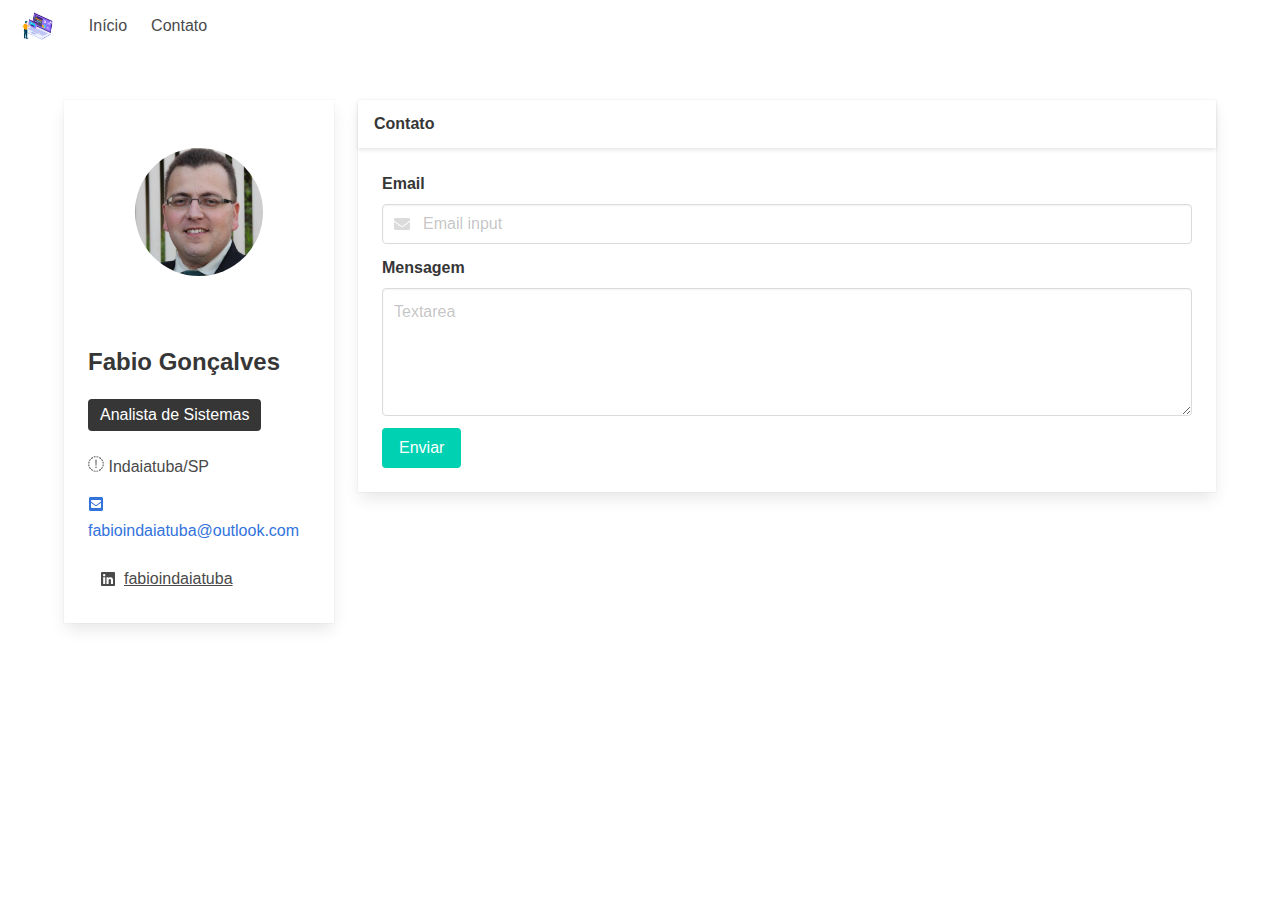
<file: assets/Portifólio Fabio.html>
<!DOCTYPE html>
<!-- saved from url=(0107)file:///home/fabio/%C3%81rea%20de%20Trabalho/OneBitCode/Javascript/Semana02/Portifolio%20Bulma/contact.html -->
<html class="fontawesome-i2svg-active fontawesome-i2svg-complete"><head><meta http-equiv="Content-Type" content="text/html; charset=UTF-8">
    
    <meta name="viewport" content="width=device-width, initial-scale=1">
    <meta http-equiv="X-UA-Compatible" content="ie=edge">
    <title>Portifólio Fabio</title>
    <style type="text/css">svg:not(:root).svg-inline--fa{overflow:visible}.svg-inline--fa{display:inline-block;font-size:inherit;height:1em;overflow:visible;vertical-align:-.125em}.svg-inline--fa.fa-lg{vertical-align:-.225em}.svg-inline--fa.fa-w-1{width:.0625em}.svg-inline--fa.fa-w-2{width:.125em}.svg-inline--fa.fa-w-3{width:.1875em}.svg-inline--fa.fa-w-4{width:.25em}.svg-inline--fa.fa-w-5{width:.3125em}.svg-inline--fa.fa-w-6{width:.375em}.svg-inline--fa.fa-w-7{width:.4375em}.svg-inline--fa.fa-w-8{width:.5em}.svg-inline--fa.fa-w-9{width:.5625em}.svg-inline--fa.fa-w-10{width:.625em}.svg-inline--fa.fa-w-11{width:.6875em}.svg-inline--fa.fa-w-12{width:.75em}.svg-inline--fa.fa-w-13{width:.8125em}.svg-inline--fa.fa-w-14{width:.875em}.svg-inline--fa.fa-w-15{width:.9375em}.svg-inline--fa.fa-w-16{width:1em}.svg-inline--fa.fa-w-17{width:1.0625em}.svg-inline--fa.fa-w-18{width:1.125em}.svg-inline--fa.fa-w-19{width:1.1875em}.svg-inline--fa.fa-w-20{width:1.25em}.svg-inline--fa.fa-pull-left{margin-right:.3em;width:auto}.svg-inline--fa.fa-pull-right{margin-left:.3em;width:auto}.svg-inline--fa.fa-border{height:1.5em}.svg-inline--fa.fa-li{width:2em}.svg-inline--fa.fa-fw{width:1.25em}.fa-layers svg.svg-inline--fa{bottom:0;left:0;margin:auto;position:absolute;right:0;top:0}.fa-layers{display:inline-block;height:1em;position:relative;text-align:center;vertical-align:-.125em;width:1em}.fa-layers svg.svg-inline--fa{-webkit-transform-origin:center center;transform-origin:center center}.fa-layers-counter,.fa-layers-text{display:inline-block;position:absolute;text-align:center}.fa-layers-text{left:50%;top:50%;-webkit-transform:translate(-50%,-50%);transform:translate(-50%,-50%);-webkit-transform-origin:center center;transform-origin:center center}.fa-layers-counter{background-color:#ff253a;border-radius:1em;-webkit-box-sizing:border-box;box-sizing:border-box;color:#fff;height:1.5em;line-height:1;max-width:5em;min-width:1.5em;overflow:hidden;padding:.25em;right:0;text-overflow:ellipsis;top:0;-webkit-transform:scale(.25);transform:scale(.25);-webkit-transform-origin:top right;transform-origin:top right}.fa-layers-bottom-right{bottom:0;right:0;top:auto;-webkit-transform:scale(.25);transform:scale(.25);-webkit-transform-origin:bottom right;transform-origin:bottom right}.fa-layers-bottom-left{bottom:0;left:0;right:auto;top:auto;-webkit-transform:scale(.25);transform:scale(.25);-webkit-transform-origin:bottom left;transform-origin:bottom left}.fa-layers-top-right{right:0;top:0;-webkit-transform:scale(.25);transform:scale(.25);-webkit-transform-origin:top right;transform-origin:top right}.fa-layers-top-left{left:0;right:auto;top:0;-webkit-transform:scale(.25);transform:scale(.25);-webkit-transform-origin:top left;transform-origin:top left}.fa-lg{font-size:1.33333em;line-height:.75em;vertical-align:-.0667em}.fa-xs{font-size:.75em}.fa-sm{font-size:.875em}.fa-1x{font-size:1em}.fa-2x{font-size:2em}.fa-3x{font-size:3em}.fa-4x{font-size:4em}.fa-5x{font-size:5em}.fa-6x{font-size:6em}.fa-7x{font-size:7em}.fa-8x{font-size:8em}.fa-9x{font-size:9em}.fa-10x{font-size:10em}.fa-fw{text-align:center;width:1.25em}.fa-ul{list-style-type:none;margin-left:2.5em;padding-left:0}.fa-ul>li{position:relative}.fa-li{left:-2em;position:absolute;text-align:center;width:2em;line-height:inherit}.fa-border{border:solid .08em #eee;border-radius:.1em;padding:.2em .25em .15em}.fa-pull-left{float:left}.fa-pull-right{float:right}.fa.fa-pull-left,.fab.fa-pull-left,.fal.fa-pull-left,.far.fa-pull-left,.fas.fa-pull-left{margin-right:.3em}.fa.fa-pull-right,.fab.fa-pull-right,.fal.fa-pull-right,.far.fa-pull-right,.fas.fa-pull-right{margin-left:.3em}.fa-spin{-webkit-animation:fa-spin 2s infinite linear;animation:fa-spin 2s infinite linear}.fa-pulse{-webkit-animation:fa-spin 1s infinite steps(8);animation:fa-spin 1s infinite steps(8)}@-webkit-keyframes fa-spin{0%{-webkit-transform:rotate(0);transform:rotate(0)}100%{-webkit-transform:rotate(360deg);transform:rotate(360deg)}}@keyframes fa-spin{0%{-webkit-transform:rotate(0);transform:rotate(0)}100%{-webkit-transform:rotate(360deg);transform:rotate(360deg)}}.fa-rotate-90{-webkit-transform:rotate(90deg);transform:rotate(90deg)}.fa-rotate-180{-webkit-transform:rotate(180deg);transform:rotate(180deg)}.fa-rotate-270{-webkit-transform:rotate(270deg);transform:rotate(270deg)}.fa-flip-horizontal{-webkit-transform:scale(-1,1);transform:scale(-1,1)}.fa-flip-vertical{-webkit-transform:scale(1,-1);transform:scale(1,-1)}.fa-flip-horizontal.fa-flip-vertical{-webkit-transform:scale(-1,-1);transform:scale(-1,-1)}:root .fa-flip-horizontal,:root .fa-flip-vertical,:root .fa-rotate-180,:root .fa-rotate-270,:root .fa-rotate-90{-webkit-filter:none;filter:none}.fa-stack{display:inline-block;height:2em;position:relative;width:2em}.fa-stack-1x,.fa-stack-2x{bottom:0;left:0;margin:auto;position:absolute;right:0;top:0}.svg-inline--fa.fa-stack-1x{height:1em;width:1em}.svg-inline--fa.fa-stack-2x{height:2em;width:2em}.fa-inverse{color:#fff}.sr-only{border:0;clip:rect(0,0,0,0);height:1px;margin:-1px;overflow:hidden;padding:0;position:absolute;width:1px}.sr-only-focusable:active,.sr-only-focusable:focus{clip:auto;height:auto;margin:0;overflow:visible;position:static;width:auto}</style><link rel="stylesheet" href="./Portifólio Fabio_files/style.css">
    <link rel="stylesheet" href="./Portifólio Fabio_files/bulma.min.css">
    <script defer="" src="./Portifólio Fabio_files/all.js"></script>
  </head>
  <body>
    <header>
      <nav class="navbar" role="navigation" aria-label="main navigation">
        <div class="navbar-brand">
          <a class="navbar-item" href="file:///home/fabio/%C3%81rea%20de%20Trabalho/OneBitCode/Javascript/Semana02/Portifolio%20Bulma/index.html">
            <img src="./Portifólio Fabio_files/logo.png" alt="Logo">
          </a>  
        </div>      
        <div id="navbarBasicExample" class="navbar-menu is-active">
          <div class="navbar-start">
            <a class="navbar-item" href="file:///home/fabio/%C3%81rea%20de%20Trabalho/OneBitCode/Javascript/Semana02/Portifolio%20Bulma/index.html">
              Início
            </a>
      
            <a class="navbar-item" href="file:///home/fabio/%C3%81rea%20de%20Trabalho/OneBitCode/Javascript/Semana02/Portifolio%20Bulma/contact.html">
              Contato
            </a>
          </div>
        </div>
      </nav>
    </header>

    <section class="section">
      <div class="container">
        <div class="columns">
          <div class="column">
            <div class="card">
              <div class="card-image section">
                <figure class="image container is-128x128">
                  <img class="is-rounded" src="./Portifólio Fabio_files/12553186" alt="Fabio Avatar">
                </figure>
              </div>
              <div class="card-content">
                <div class="media">
                  <div class="media-content">
                    <p class="title is-4">Fabio Gonçalves</p>
                    <span class="tag is-dark is-medium">Analista de Sistemas</span>
                  </div>
                </div>
            
                <div class="content">
                  <p>
                    <span class="icon is-small">
                      <svg class="svg-inline--fa fa-city fa-w-16" aria-hidden="true" data-prefix="far" data-icon="city" role="img" xmlns="http://www.w3.org/2000/svg" viewBox="0 0 512 512" data-fa-i2svg=""><g><path fill="currentColor" d="M156.5,447.7l-12.6,29.5c-18.7-9.5-35.9-21.2-51.5-34.9l22.7-22.7C127.6,430.5,141.5,440,156.5,447.7z M40.6,272H8.5 c1.4,21.2,5.4,41.7,11.7,61.1L50,321.2C45.1,305.5,41.8,289,40.6,272z M40.6,240c1.4-18.8,5.2-37,11.1-54.1l-29.5-12.6 C14.7,194.3,10,216.7,8.5,240H40.6z M64.3,156.5c7.8-14.9,17.2-28.8,28.1-41.5L69.7,92.3c-13.7,15.6-25.5,32.8-34.9,51.5 L64.3,156.5z M397,419.6c-13.9,12-29.4,22.3-46.1,30.4l11.9,29.8c20.7-9.9,39.8-22.6,56.9-37.6L397,419.6z M115,92.4 c13.9-12,29.4-22.3,46.1-30.4l-11.9-29.8c-20.7,9.9-39.8,22.6-56.8,37.6L115,92.4z M447.7,355.5c-7.8,14.9-17.2,28.8-28.1,41.5 l22.7,22.7c13.7-15.6,25.5-32.9,34.9-51.5L447.7,355.5z M471.4,272c-1.4,18.8-5.2,37-11.1,54.1l29.5,12.6 c7.5-21.1,12.2-43.5,13.6-66.8H471.4z M321.2,462c-15.7,5-32.2,8.2-49.2,9.4v32.1c21.2-1.4,41.7-5.4,61.1-11.7L321.2,462z M240,471.4c-18.8-1.4-37-5.2-54.1-11.1l-12.6,29.5c21.1,7.5,43.5,12.2,66.8,13.6V471.4z M462,190.8c5,15.7,8.2,32.2,9.4,49.2h32.1 c-1.4-21.2-5.4-41.7-11.7-61.1L462,190.8z M92.4,397c-12-13.9-22.3-29.4-30.4-46.1l-29.8,11.9c9.9,20.7,22.6,39.8,37.6,56.9 L92.4,397z M272,40.6c18.8,1.4,36.9,5.2,54.1,11.1l12.6-29.5C317.7,14.7,295.3,10,272,8.5V40.6z M190.8,50 c15.7-5,32.2-8.2,49.2-9.4V8.5c-21.2,1.4-41.7,5.4-61.1,11.7L190.8,50z M442.3,92.3L419.6,115c12,13.9,22.3,29.4,30.5,46.1 l29.8-11.9C470,128.5,457.3,109.4,442.3,92.3z M397,92.4l22.7-22.7c-15.6-13.7-32.8-25.5-51.5-34.9l-12.6,29.5 C370.4,72.1,384.4,81.5,397,92.4z"></path><circle fill="currentColor" cx="256" cy="364" r="15.6848"><animate attributeType="XML" repeatCount="indefinite" dur="2s" attributeName="r" values="28;14;28;28;14;28;"></animate><animate attributeType="XML" repeatCount="indefinite" dur="2s" attributeName="opacity" values="1;0;1;1;0;1;"></animate></circle><path fill="currentColor" opacity="1" d="M263.7,312h-16c-6.6,0-12-5.4-12-12c0-71,77.4-63.9,77.4-107.8c0-20-17.8-40.2-57.4-40.2c-29.1,0-44.3,9.6-59.2,28.7 c-3.9,5-11.1,6-16.2,2.4l-13.1-9.2c-5.6-3.9-6.9-11.8-2.6-17.2c21.2-27.2,46.4-44.7,91.2-44.7c52.3,0,97.4,29.8,97.4,80.2 c0,67.6-77.4,63.5-77.4,107.8C275.7,306.6,270.3,312,263.7,312z"><animate attributeType="XML" repeatCount="indefinite" dur="2s" attributeName="opacity" values="1;0;0;0;0;1;"></animate></path><path fill="currentColor" opacity="0" d="M232.5,134.5l7,168c0.3,6.4,5.6,11.5,12,11.5h9c6.4,0,11.7-5.1,12-11.5l7-168c0.3-6.8-5.2-12.5-12-12.5h-23 C237.7,122,232.2,127.7,232.5,134.5z"><animate attributeType="XML" repeatCount="indefinite" dur="2s" attributeName="opacity" values="0;0;1;1;0;0;"></animate></path></g></svg><!-- <i class="far fa-city"></i> -->
                    </span>
                    Indaiatuba/SP
                  </p>
                  <p>
                    <a class="is-text" href="mailto:fabioindaiatuba@outlook.com">
                      <span class="icon is-small">
                        <svg class="svg-inline--fa fa-envelope-square fa-w-14" aria-hidden="true" data-prefix="fas" data-icon="envelope-square" role="img" xmlns="http://www.w3.org/2000/svg" viewBox="0 0 448 512" data-fa-i2svg=""><path fill="currentColor" d="M400 32H48C21.49 32 0 53.49 0 80v352c0 26.51 21.49 48 48 48h352c26.51 0 48-21.49 48-48V80c0-26.51-21.49-48-48-48zM178.117 262.104C87.429 196.287 88.353 196.121 64 177.167V152c0-13.255 10.745-24 24-24h272c13.255 0 24 10.745 24 24v25.167c-24.371 18.969-23.434 19.124-114.117 84.938-10.5 7.655-31.392 26.12-45.883 25.894-14.503.218-35.367-18.227-45.883-25.895zM384 217.775V360c0 13.255-10.745 24-24 24H88c-13.255 0-24-10.745-24-24V217.775c13.958 10.794 33.329 25.236 95.303 70.214 14.162 10.341 37.975 32.145 64.694 32.01 26.887.134 51.037-22.041 64.72-32.025 61.958-44.965 81.325-59.406 95.283-70.199z"></path></svg><!-- <i class="fas fa-envelope-square"></i> -->
                      </span>
                      <span>fabioindaiatuba@outlook.com</span>
                    </a>
                  </p>
                  <p>
                    <a class="button is-text" href="https://www.linkedin.com/in/fabioindaiatuba/">
                      <span class="icon is-small">
                        <svg class="svg-inline--fa fa-linkedin fa-w-14" aria-hidden="true" data-prefix="fab" data-icon="linkedin" role="img" xmlns="http://www.w3.org/2000/svg" viewBox="0 0 448 512" data-fa-i2svg=""><path fill="currentColor" d="M416 32H31.9C14.3 32 0 46.5 0 64.3v383.4C0 465.5 14.3 480 31.9 480H416c17.6 0 32-14.5 32-32.3V64.3c0-17.8-14.4-32.3-32-32.3zM135.4 416H69V202.2h66.5V416zm-33.2-243c-21.3 0-38.5-17.3-38.5-38.5S80.9 96 102.2 96c21.2 0 38.5 17.3 38.5 38.5 0 21.3-17.2 38.5-38.5 38.5zm282.1 243h-66.4V312c0-24.8-.5-56.7-34.5-56.7-34.6 0-39.9 27-39.9 54.9V416h-66.4V202.2h63.7v29.2h.9c8.9-16.8 30.6-34.5 62.9-34.5 67.2 0 79.7 44.3 79.7 101.9V416z"></path></svg><!-- <i class="fab fa-linkedin"></i> -->
                      </span>
                      <span>fabioindaiatuba</span>
                    </a>
                  </p>
                </div>
              </div>
            </div>
          </div>
          <div class="column is-9">
            <div class="card">
              <header class="card-header">
                <p class="card-header-title">
                  Contato
                </p>
              </header>
              <div class="card-content">
                <div class="content">
                  
                  <div class="field">
                    <label class="label">Email</label>
                    <div class="control has-icons-left has-icons-right">
                      <input class="input" type="email" placeholder="Email input" value="">
                      <span class="icon is-small is-left">
                        <svg class="svg-inline--fa fa-envelope fa-w-16" aria-hidden="true" data-prefix="fas" data-icon="envelope" role="img" xmlns="http://www.w3.org/2000/svg" viewBox="0 0 512 512" data-fa-i2svg=""><path fill="currentColor" d="M502.3 190.8c3.9-3.1 9.7-.2 9.7 4.7V400c0 26.5-21.5 48-48 48H48c-26.5 0-48-21.5-48-48V195.6c0-5 5.7-7.8 9.7-4.7 22.4 17.4 52.1 39.5 154.1 113.6 21.1 15.4 56.7 47.8 92.2 47.6 35.7.3 72-32.8 92.3-47.6 102-74.1 131.6-96.3 154-113.7zM256 320c23.2.4 56.6-29.2 73.4-41.4 132.7-96.3 142.8-104.7 173.4-128.7 5.8-4.5 9.2-11.5 9.2-18.9v-19c0-26.5-21.5-48-48-48H48C21.5 64 0 85.5 0 112v19c0 7.4 3.4 14.3 9.2 18.9 30.6 23.9 40.7 32.4 173.4 128.7 16.8 12.2 50.2 41.8 73.4 41.4z"></path></svg><!-- <i class="fas fa-envelope"></i> -->
                      </span>
                    </div>
                  </div>
                  
                  <div class="field">
                    <label class="label">Mensagem</label>
                    <div class="control">
                      <textarea class="textarea" placeholder="Textarea"></textarea>
                    </div>
                  </div>                  
                  <div class="field is-grouped">
                    <div class="control">
                      <button class="button is-primary">Enviar</button>
                    </div>
                  </div>
                </div>
              </div>
            </div>
          </div>
        </div>
      </div>
    </section>
  
</body></html>
</file>
<file: assets/Portifólio Fabio_files/style.css>
.navbar {
  
}

.card {
  margin-bottom: 20px;
}
</file>
